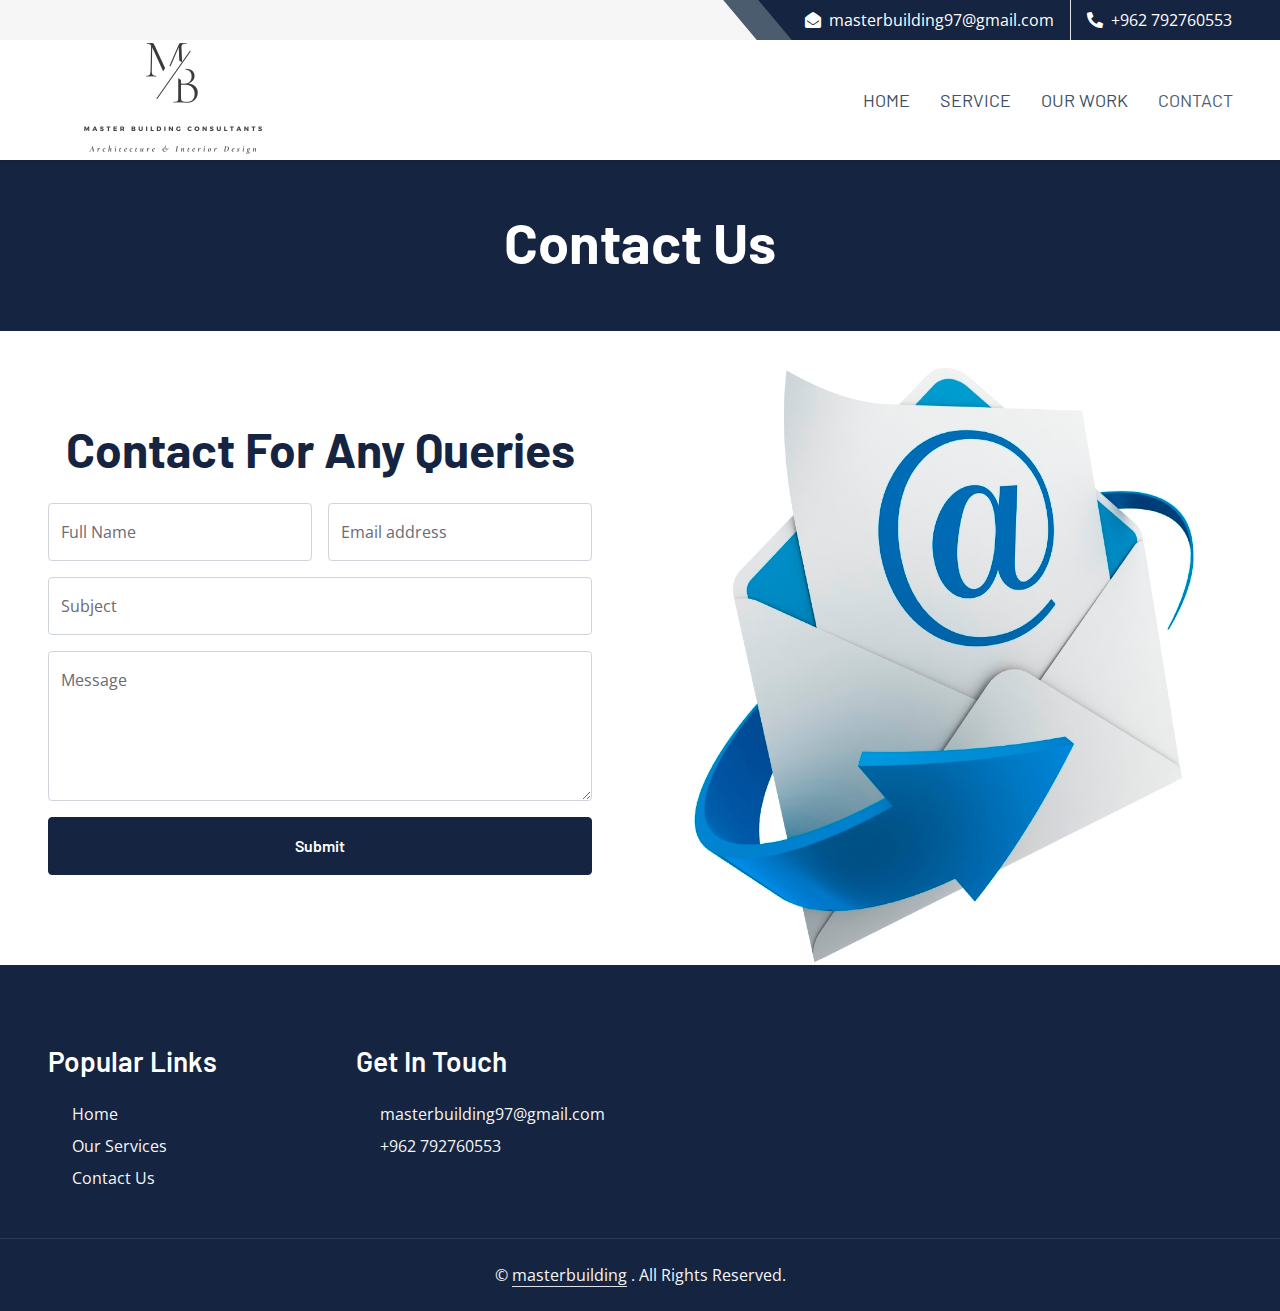
<file: contact.html>
<!DOCTYPE html>
<html lang="en">

<head>
    <meta charset="utf-8">
    <title>Master Building</title>
    <meta content="width=device-width, initial-scale=1.0" name="viewport">
    <meta content="Free HTML Templates" name="keywords">
    <meta content="Free HTML Templates" name="description">

    <!-- Favicon -->
    <link href="img/icon.png" rel="icon">

    <!-- Google Web Fonts -->
    <link rel="preconnect" href="https://fonts.googleapis.com">
    <link rel="preconnect" href="https://fonts.gstatic.com" crossorigin>
    <link href="https://fonts.googleapis.com/css2?family=Barlow:wght@500;600;700&family=Open+Sans:wght@400;600&display=swap" rel="stylesheet"> 

    <!-- Icon Font Stylesheet -->
    <link href="https://cdnjs.cloudflare.com/ajax/libs/font-awesome/5.10.0/css/all.min.css" rel="stylesheet">
    <link href="https://cdn.jsdelivr.net/npm/bootstrap-icons@1.4.1/font/bootstrap-icons.css" rel="stylesheet">

    <!-- Libraries Stylesheet -->
    <link href="lib/owlcarousel/assets/owl.carousel.min.css" rel="stylesheet">

    <!-- Customized Bootstrap Stylesheet -->
    <link href="css/bootstrap.min.css" rel="stylesheet">

    <!-- Template Stylesheet -->
    <link href="css/style.css" rel="stylesheet">
</head>

<div>
    <!-- Topbar Start -->
    <div class="container-fluid bg-secondary ps-5 pe-0 d-none d-lg-block">
        <div class="row gx-0">
            <div class="col-md-6 text-center text-lg-start mb-2 mb-lg-0">
           
            </div>
            <div class="col-md-6 text-center text-lg-end">
                <div class="position-relative d-inline-flex align-items-center bg-dark text-white top-shape px-5">
                    <div class="me-3 pe-3 border-end py-2">
                        <p class="m-0"><i class="fa fa-envelope-open me-2"></i>masterbuilding97@gmail.com</p>
                    </div>
                    <div class="py-2">
                        <p class="m-0"><i class="fa fa-phone-alt me-2"></i>+962 792760553</p>
                    </div>
                </div>
            </div>
        </div>
    </div>
    <!-- Topbar End -->


    <!-- Navbar Start -->
    <nav class="navbar navbar-expand-lg bg-white navbar-light shadow-sm px-5 py-3 py-lg-0">
        <a href="index.html" class="navbar-brand p-0">
            <img class="w-50" src="img/Logo.png" alt="Image">
        </a>
        <button class="navbar-toggler" type="button" data-bs-toggle="collapse" data-bs-target="#navbarCollapse">
            <span class="navbar-toggler-icon"></span>
        </button>
        <div class="collapse navbar-collapse" id="navbarCollapse">
            <div class="navbar-nav ms-auto py-0 me-n3">
                <a href="index.html" class="nav-item nav-link ">Home</a>
             <!--   <a href="about.html" class="nav-item nav-link">About</a> -->
                <a href="service.html" class="nav-item nav-link">Service</a>
                <div class="nav-item dropdown">
                    <div class="dropdown-menu m-0">
                        <a href="blog.html" class="dropdown-item">Blog Grid</a>
                        <a href="detail.html" class="dropdown-item">Blog Detail</a>
                        <a href="feature.html" class="dropdown-item">Features</a>
                        <a href="quote.html" class="dropdown-item">Quote Form</a>
                        <a href="team.html" class="dropdown-item">The Team</a>
                        <a href="testimonial.html" class="dropdown-item">Testimonial</a>
                    </div>
                </div>
                <a href="OurWork.html"class="nav-item nav-link">Our Work</a>

                <a href="contact.html" class="nav-item nav-link active">Contact</a>
            </div>
        </div>
    </nav>
    <!-- Navbar End -->


    <!-- Page Header Start -->
    <div class="container-fluid bg-dark p-5">
        <div class="row">
            <div class="col-12 text-center">
                <h1 class="display-4 text-white">Contact Us</h1>
             
            </div>
        </div>
    </div>
    <!-- Page Header End -->


    <!-- Contact Start -->
    
    <div class="container-fluid bg-white px-0 text-center">
        <div class="row g-0">
            <div class="col-lg-6 py-6 px-5 ">
                <h1 class="display-5 mb-4 " >Contact For Any Queries</h1>
                <form action="https://formspree.io/f/xqkvogjw" method="POST">
                    <div class="row g-3">
                        <div class="col-6">
                            <div class="form-floating">
                                <input type="text" class="form-control" id="form-floating-1" name="full_name" placeholder="John Doe" required>
                                <label for="form-floating-1">Full Name</label>
                            </div>
                        </div>
                        <div class="col-6">
                            <div class="form-floating">
                                <input type="email" class="form-control" id="form-floating-2" name="email" placeholder="name@example.com" required pattern="[a-zA-Z0-9._%+-]+@[a-zA-Z0-9.-]+\.[a-zA-Z]{2,}">
                                <label for="form-floating-2">Email address</label>
                            </div>
                        </div>
                        <div class="col-12">
                            <div class="form-floating">
                                <input type="text" class="form-control" id="form-floating-3" name="subject" placeholder="Subject" required>
                                <label for="form-floating-3">Subject</label>
                            </div>
                        </div>
                        <div class="col-12">
                            <div class="form-floating">
                                <textarea class="form-control" placeholder="Message" id="form-floating-4" name="message" style="height: 150px" required></textarea>
                                <label for="form-floating-4">Message</label>
                            </div>
                        </div>
                        <div class="col-12">
                            <button class="btn btn-dark w-100 py-3" type="submit">Submit</button>
                        </div>
                    </div>
                </form>
                
                
            </div>
            <div class="col-lg-6" style="min-height: 400px;">
                <div class="position-relative h-100">
                    
                     
                    <img class="position-relative w-100 h-100" src="img/soon.jpg" alt="soon"></img>
              
                    </div>
            </div>
        </div>
    </div>
    <!-- Contact End -->


   <!-- Footer Start -->
   <div class="container-fluid bg-dark text-secondary p-3">
      
   </div>
   <div class="container-fluid bg-dark text-secondary p-5">
       <div class="row g-5">
        
           <div class="col-lg-3 col-md-6">
               <h3 class="text-white mb-4">Popular Links</h3>
               <div class="d-flex flex-column justify-content-start">
                   <a class="text-secondary mb-2" href="#"><i class="bi bi-arrow-right text-dark me-2"></i>Home</a>
                <!--   <a class="text-secondary mb-2" href="about.html"><i class="bi bi-arrow-right text-dark me-2"></i>About Us</a> -->
                   <a class="text-secondary mb-2" href="service.html"><i class="bi bi-arrow-right text-dark me-2"></i>Our Services</a>
                   <a class="text-secondary" href="contact.html"><i class="bi bi-arrow-right text-dark me-2"></i>Contact Us</a>
               </div>
           </div>
           <div class="col-lg-3 col-md-6">
               <h3 class="text-white mb-4">Get In Touch</h3>
            <!--   <p class="mb-2"><i class="bi bi-geo-alt text-dark me-2"></i>123 Street, New York, USA</p>-->
               <p class="mb-2"><i class="bi bi-envelope-open text-dark me-2"></i>masterbuilding97@gmail.com</p>
               <p class="mb-0"><i class="bi bi-telephone text-dark me-2"></i>+962 792760553</p>
           </div>
   <!--     <div class="col-lg-3 col-md-6">
               <h3 class="text-white mb-4">Follow Us</h3>
               <div class="d-flex">
                   <a class="btn btn-lg btn-dark btn-lg-square rounded-circle me-2" href="#"><i class="fab fa-twitter fw-normal"></i></a>
                   <a class="btn btn-lg btn-dark btn-lg-square rounded-circle me-2" href="#"><i class="fab fa-facebook-f fw-normal"></i></a>
                   <a class="btn btn-lg btn-dark btn-lg-square rounded-circle me-2" href="#"><i class="fab fa-linkedin-in fw-normal"></i></a>
                   <a class="btn btn-lg btn-dark btn-lg-square rounded-circle" href="#"><i class="fab fa-instagram fw-normal"></i></a>
               </div>
           </div>-->
       </div>
   </div>
   <div class="container-fluid bg-dark text-secondary text-center border-top py-4 px-5" style="border-color: rgba(256, 256, 256, .1) !important;">
       <p class="m-0">&copy; <a class="text-secondary border-bottom" href="#">masterbuilding</a> . All Rights Reserved. </p>
   </div>
   <!-- Footer End -->


    <!-- Back to Top -->
    <a href="#" class="btn btn-lg btn-dark btn-lg-square rounded-circle back-to-top"><i class="bi bi-arrow-up"></i></a>


    <!-- JavaScript Libraries -->
    <script src="https://code.jquery.com/jquery-3.4.1.min.js"></script>
    <script src="https://cdn.jsdelivr.net/npm/bootstrap@5.0.0/dist/js/bootstrap.bundle.min.js"></script>
    <script src="lib/easing/easing.min.js"></script>
    <script src="lib/waypoints/waypoints.min.js"></script>
    <script src="lib/owlcarousel/owl.carousel.min.js"></script>

    <!-- Template Javascript -->
    <script src="js/main.js"></script>
</body>

</html>
</file>
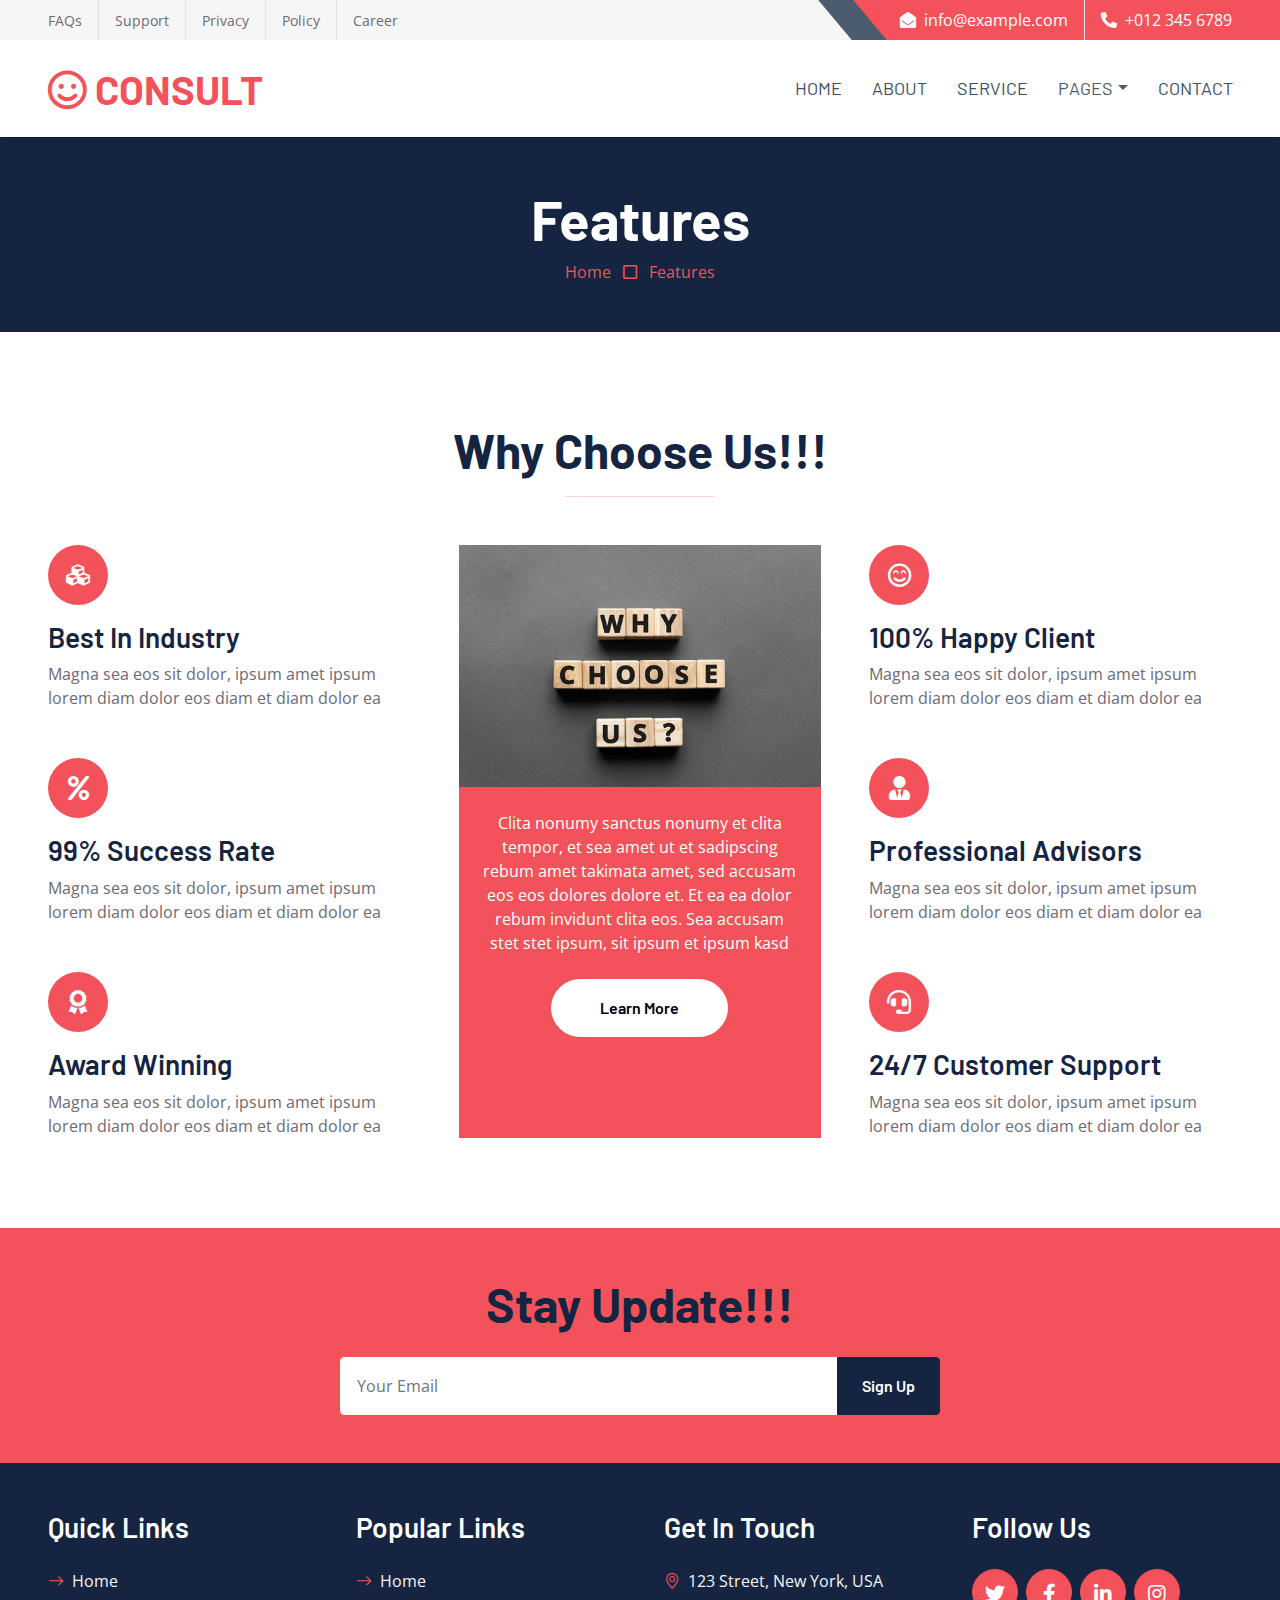
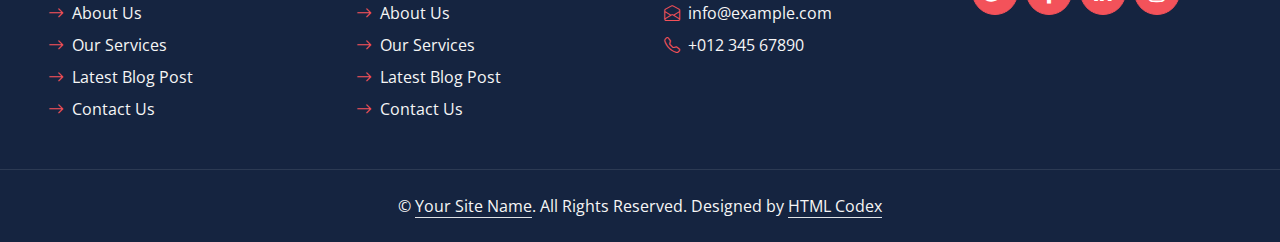
<file: feature.html>
<!DOCTYPE html>
<html lang="en">

<head>
    <meta charset="utf-8">
    <title>CONSULT - Consultancy Website Template</title>
    <meta content="width=device-width, initial-scale=1.0" name="viewport">
    <meta content="Free HTML Templates" name="keywords">
    <meta content="Free HTML Templates" name="description">

    <!-- Favicon -->
    <link href="img/favicon.ico" rel="icon">

    <!-- Google Web Fonts -->
    <link rel="preconnect" href="https://fonts.googleapis.com">
    <link rel="preconnect" href="https://fonts.gstatic.com" crossorigin>
    <link href="https://fonts.googleapis.com/css2?family=Barlow:wght@500;600;700&family=Open+Sans:wght@400;600&display=swap" rel="stylesheet"> 

    <!-- Icon Font Stylesheet -->
    <link href="https://cdnjs.cloudflare.com/ajax/libs/font-awesome/5.10.0/css/all.min.css" rel="stylesheet">
    <link href="https://cdn.jsdelivr.net/npm/bootstrap-icons@1.4.1/font/bootstrap-icons.css" rel="stylesheet">

    <!-- Libraries Stylesheet -->
    <link href="lib/owlcarousel/assets/owl.carousel.min.css" rel="stylesheet">

    <!-- Customized Bootstrap Stylesheet -->
    <link href="css/bootstrap.min.css" rel="stylesheet">

    <!-- Template Stylesheet -->
    <link href="css/style.css" rel="stylesheet">
</head>

<div>
    <!-- Topbar Start -->
    <div class="container-fluid bg-secondary ps-5 pe-0 d-none d-lg-block">
        <div class="row gx-0">
            <div class="col-md-6 text-center text-lg-start mb-2 mb-lg-0">
                <div class="d-inline-flex align-items-center">
                    <a class="text-body py-2 pe-3 border-end" href=""><small>FAQs</small></a>
                    <a class="text-body py-2 px-3 border-end" href=""><small>Support</small></a>
                    <a class="text-body py-2 px-3 border-end" href=""><small>Privacy</small></a>
                    <a class="text-body py-2 px-3 border-end" href=""><small>Policy</small></a>
                    <a class="text-body py-2 ps-3" href=""><small>Career</small></a>
                </div>
            </div>
            <div class="col-md-6 text-center text-lg-end">
                <div class="position-relative d-inline-flex align-items-center bg-primary text-white top-shape px-5">
                    <div class="me-3 pe-3 border-end py-2">
                        <p class="m-0"><i class="fa fa-envelope-open me-2"></i>info@example.com</p>
                    </div>
                    <div class="py-2">
                        <p class="m-0"><i class="fa fa-phone-alt me-2"></i>+012 345 6789</p>
                    </div>
                </div>
            </div>
        </div>
    </div>
    <!-- Topbar End -->


    <!-- Navbar Start -->
    <nav class="navbar navbar-expand-lg bg-white navbar-light shadow-sm px-5 py-3 py-lg-0">
        <a href="index.html" class="navbar-brand p-0">
            <h1 class="m-0 text-uppercase text-primary"><i class="far fa-smile text-primary me-2"></i>consult</h1>
        </a>
        <button class="navbar-toggler" type="button" data-bs-toggle="collapse" data-bs-target="#navbarCollapse">
            <span class="navbar-toggler-icon"></span>
        </button>
        <div class="collapse navbar-collapse" id="navbarCollapse">
            <div class="navbar-nav ms-auto py-0 me-n3">
                <a href="index.html" class="nav-item nav-link">Home</a>
                <a href="about.html" class="nav-item nav-link">About</a>
                <a href="service.html" class="nav-item nav-link">Service</a>
                <div class="nav-item dropdown">
                    <a href="#" class="nav-link dropdown-toggle active" data-bs-toggle="dropdown">Pages</a>
                    <div class="dropdown-menu m-0">
                        <a href="blog.html" class="dropdown-item">Blog Grid</a>
                        <a href="detail.html" class="dropdown-item">Blog Detail</a>
                        <a href="feature.html" class="dropdown-item active">Features</a>
                        <a href="quote.html" class="dropdown-item">Quote Form</a>
                        <a href="team.html" class="dropdown-item">The Team</a>
                        <a href="testimonial.html" class="dropdown-item">Testimonial</a>
                    </div>
                </div>
                <a href="contact.html" class="nav-item nav-link">Contact</a>
            </div>
        </div>
    </nav>
    <!-- Navbar End -->


    <!-- Page Header Start -->
    <div class="container-fluid bg-dark p-5">
        <div class="row">
            <div class="col-12 text-center">
                <h1 class="display-4 text-white">Features</h1>
                <a href="">Home</a>
                <i class="far fa-square text-primary px-2"></i>
                <a href="">Features</a>
            </div>
        </div>
    </div>
    <!-- Page Header End -->


    <!-- Features Start -->
    <div class="container-fluid py-6 px-5">
        <div class="text-center mx-auto mb-5" style="max-width: 600px;">
            <h1 class="display-5 mb-0">Why Choose Us!!!</h1>
            <hr class="w-25 mx-auto bg-primary">
        </div>
        <div class="row g-5">
            <div class="col-lg-4">
                <div class="row g-5">
                    <div class="col-12">
                        <div class="bg-primary rounded-circle d-flex align-items-center justify-content-center mb-3" style="width: 60px; height: 60px;">
                            <i class="fa fa-cubes fs-4 text-white"></i>
                        </div>
                        <h3>Best In Industry</h3>
                        <p class="mb-0">Magna sea eos sit dolor, ipsum amet ipsum lorem diam dolor eos diam et diam dolor ea</p>
                    </div>
                    <div class="col-12">
                        <div class="bg-primary rounded-circle d-flex align-items-center justify-content-center mb-3" style="width: 60px; height: 60px;">
                            <i class="fa fa-percent fs-4 text-white"></i>
                        </div>
                        <h3>99% Success Rate</h3>
                        <p class="mb-0">Magna sea eos sit dolor, ipsum amet ipsum lorem diam dolor eos diam et diam dolor ea</p>
                    </div>
                    <div class="col-12">
                        <div class="bg-primary rounded-circle d-flex align-items-center justify-content-center mb-3" style="width: 60px; height: 60px;">
                            <i class="fa fa-award fs-4 text-white"></i>
                        </div>
                        <h3>Award Winning</h3>
                        <p class="mb-0">Magna sea eos sit dolor, ipsum amet ipsum lorem diam dolor eos diam et diam dolor ea</p>
                    </div>
                </div>
            </div>
            <div class="col-lg-4">
                <div class="d-block bg-primary h-100 text-center">
                    <img class="img-fluid" src="img/feature.jpg" alt="">
                    <div class="p-4">
                        <p class="text-white mb-4">Clita nonumy sanctus nonumy et clita tempor, et sea amet ut et sadipscing rebum amet takimata amet, sed accusam eos eos dolores dolore et. Et ea ea dolor rebum invidunt clita eos. Sea accusam stet stet ipsum, sit ipsum et ipsum kasd</p>
                        <a href="" class="btn btn-light py-md-3 px-md-5 rounded-pill mb-2">Learn More</a>
                    </div>
                </div>
            </div>
            <div class="col-lg-4">
                <div class="row g-5">
                    <div class="col-12">
                        <div class="bg-primary rounded-circle d-flex align-items-center justify-content-center mb-3" style="width: 60px; height: 60px;">
                            <i class="far fa-smile-beam fs-4 text-white"></i>
                        </div>
                        <h3>100% Happy Client</h3>
                        <p class="mb-0">Magna sea eos sit dolor, ipsum amet ipsum lorem diam dolor eos diam et diam dolor ea</p>
                    </div>
                    <div class="col-12">
                        <div class="bg-primary rounded-circle d-flex align-items-center justify-content-center mb-3" style="width: 60px; height: 60px;">
                            <i class="fa fa-user-tie fs-4 text-white"></i>
                        </div>
                        <h3>Professional Advisors</h3>
                        <p class="mb-0">Magna sea eos sit dolor, ipsum amet ipsum lorem diam dolor eos diam et diam dolor ea</p>
                    </div>
                    <div class="col-12">
                        <div class="bg-primary rounded-circle d-flex align-items-center justify-content-center mb-3" style="width: 60px; height: 60px;">
                            <i class="fa fa-headset fs-4 text-white"></i>
                        </div>
                        <h3>24/7 Customer Support</h3>
                        <p class="mb-0">Magna sea eos sit dolor, ipsum amet ipsum lorem diam dolor eos diam et diam dolor ea</p>
                    </div>
                </div>
            </div>
        </div>
    </div>
    <!-- Features Start -->
    

    <!-- Footer Start -->
    <div class="container-fluid bg-primary text-secondary p-5">
        <div class="row g-5">
            <div class="col-12 text-center">
                <h1 class="display-5 mb-4">Stay Update!!!</h1>
                <form class="mx-auto" style="max-width: 600px;">
                    <div class="input-group">
                        <input type="text" class="form-control border-white p-3" placeholder="Your Email">
                        <button class="btn btn-dark px-4">Sign Up</button>
                    </div>
                </form>
            </div>
        </div>
    </div>
    <div class="container-fluid bg-dark text-secondary p-5">
        <div class="row g-5">
            <div class="col-lg-3 col-md-6">
                <h3 class="text-white mb-4">Quick Links</h3>
                <div class="d-flex flex-column justify-content-start">
                    <a class="text-secondary mb-2" href="#"><i class="bi bi-arrow-right text-primary me-2"></i>Home</a>
                    <a class="text-secondary mb-2" href="#"><i class="bi bi-arrow-right text-primary me-2"></i>About Us</a>
                    <a class="text-secondary mb-2" href="#"><i class="bi bi-arrow-right text-primary me-2"></i>Our Services</a>
                    <a class="text-secondary mb-2" href="#"><i class="bi bi-arrow-right text-primary me-2"></i>Latest Blog Post</a>
                    <a class="text-secondary" href="#"><i class="bi bi-arrow-right text-primary me-2"></i>Contact Us</a>
                </div>
            </div>
            <div class="col-lg-3 col-md-6">
                <h3 class="text-white mb-4">Popular Links</h3>
                <div class="d-flex flex-column justify-content-start">
                    <a class="text-secondary mb-2" href="#"><i class="bi bi-arrow-right text-primary me-2"></i>Home</a>
                    <a class="text-secondary mb-2" href="#"><i class="bi bi-arrow-right text-primary me-2"></i>About Us</a>
                    <a class="text-secondary mb-2" href="#"><i class="bi bi-arrow-right text-primary me-2"></i>Our Services</a>
                    <a class="text-secondary mb-2" href="#"><i class="bi bi-arrow-right text-primary me-2"></i>Latest Blog Post</a>
                    <a class="text-secondary" href="#"><i class="bi bi-arrow-right text-primary me-2"></i>Contact Us</a>
                </div>
            </div>
            <div class="col-lg-3 col-md-6">
                <h3 class="text-white mb-4">Get In Touch</h3>
                <p class="mb-2"><i class="bi bi-geo-alt text-primary me-2"></i>123 Street, New York, USA</p>
                <p class="mb-2"><i class="bi bi-envelope-open text-primary me-2"></i>info@example.com</p>
                <p class="mb-0"><i class="bi bi-telephone text-primary me-2"></i>+012 345 67890</p>
            </div>
            <div class="col-lg-3 col-md-6">
                <h3 class="text-white mb-4">Follow Us</h3>
                <div class="d-flex">
                    <a class="btn btn-lg btn-primary btn-lg-square rounded-circle me-2" href="#"><i class="fab fa-twitter fw-normal"></i></a>
                    <a class="btn btn-lg btn-primary btn-lg-square rounded-circle me-2" href="#"><i class="fab fa-facebook-f fw-normal"></i></a>
                    <a class="btn btn-lg btn-primary btn-lg-square rounded-circle me-2" href="#"><i class="fab fa-linkedin-in fw-normal"></i></a>
                    <a class="btn btn-lg btn-primary btn-lg-square rounded-circle" href="#"><i class="fab fa-instagram fw-normal"></i></a>
                </div>
            </div>
        </div>
    </div>
    <div class="container-fluid bg-dark text-secondary text-center border-top py-4 px-5" style="border-color: rgba(256, 256, 256, .1) !important;">
        <p class="m-0">&copy; <a class="text-secondary border-bottom" href="#">Your Site Name</a>. All Rights Reserved. Designed by <a class="text-secondary border-bottom" href="https://htmlcodex.com">HTML Codex</a></p>
    </div>
    <!-- Footer End -->


    <!-- Back to Top -->
    <a href="#" class="btn btn-lg btn-primary btn-lg-square rounded-circle back-to-top"><i class="bi bi-arrow-up"></i></a>


    <!-- JavaScript Libraries -->
    <script src="https://code.jquery.com/jquery-3.4.1.min.js"></script>
    <script src="https://cdn.jsdelivr.net/npm/bootstrap@5.0.0/dist/js/bootstrap.bundle.min.js"></script>
    <script src="lib/easing/easing.min.js"></script>
    <script src="lib/waypoints/waypoints.min.js"></script>
    <script src="lib/owlcarousel/owl.carousel.min.js"></script>

    <!-- Template Javascript -->
    <script src="js/main.js"></script>
</body>

</html>
</file>
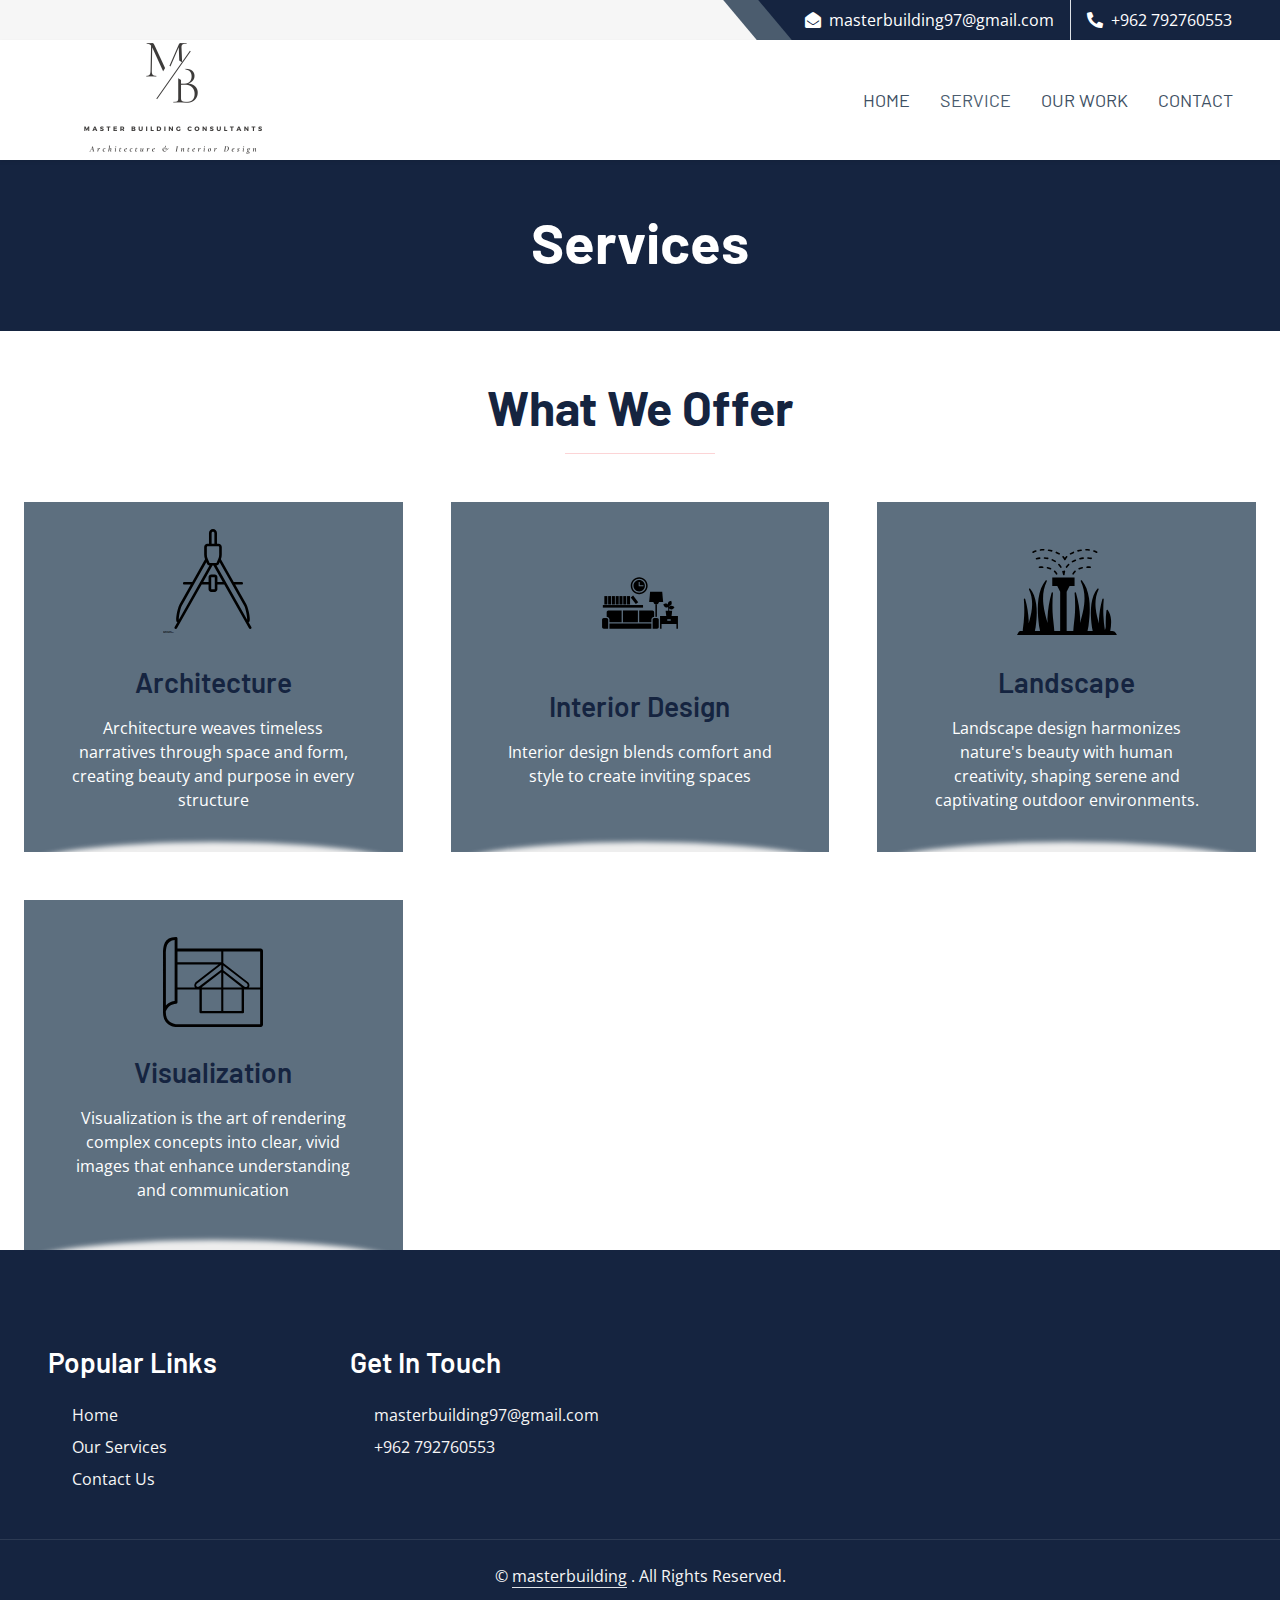
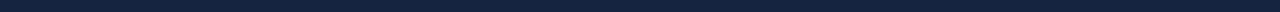
<file: service.html>
<!DOCTYPE html>
<html lang="en">

<head>
    <meta charset="utf-8">
    <title>Master Building</title>
    <meta content="width=device-width, initial-scale=1.0" name="viewport">
    <meta content="Free HTML Templates" name="keywords">
    <meta content="Free HTML Templates" name="description">

    <!-- Favicon -->
    <link href="img/icon.png" rel="icon">

    <!-- Google Web Fonts -->
    <link rel="preconnect" href="https://fonts.googleapis.com">
    <link rel="preconnect" href="https://fonts.gstatic.com" crossorigin>
    <link href="https://fonts.googleapis.com/css2?family=Barlow:wght@500;600;700&family=Open+Sans:wght@400;600&display=swap" rel="stylesheet"> 

    <!-- Icon Font Stylesheet -->
    <link href="https://cdnjs.cloudflare.com/ajax/libs/font-awesome/5.10.0/css/all.min.css" rel="stylesheet">
    <link href="https://cdn.jsdelivr.net/npm/bootstrap-icons@1.4.1/font/bootstrap-icons.css" rel="stylesheet">

    <!-- Libraries Stylesheet -->
    <link href="lib/owlcarousel/assets/owl.carousel.min.css" rel="stylesheet">

    <!-- Customized Bootstrap Stylesheet -->
    <link href="css/bootstrap.min.css" rel="stylesheet">

    <!-- Template Stylesheet -->
    <link href="css/style.css" rel="stylesheet">
</head>

<div>
    <!-- Topbar Start -->
     <!-- Topbar Start -->
     <div class="container-fluid bg-secondary ps-5 pe-0 d-none d-lg-block">
        <div class="row gx-0">
            <div class="col-md-6 text-center text-lg-start mb-2 mb-lg-0">
           
            </div>
            <div class="col-md-6 text-center text-lg-end">
                <div class="position-relative d-inline-flex align-items-center bg-dark  text-white top-shape px-5">
                    <div class="me-3 pe-3 border-end py-2">
                        <p class="m-0"><i class="fa fa-envelope-open me-2"></i>masterbuilding97@gmail.com</p>
                    </div>
                    <div class="py-2">
                        <p class="m-0"><i class="fa fa-phone-alt me-2"></i>+962 792760553</p>
                    </div>
                </div>
            </div>
        </div>
    </div>
    <!-- Topbar End -->


    <!-- Navbar Start -->
    <nav class="navbar navbar-expand-lg bg-white navbar-light shadow-sm px-5 py-3 py-lg-0">
        <a href="index.html" class="navbar-brand p-0">
            <img class="w-50" src="img/Logo.png" alt="Image">
        </a>
        <button class="navbar-toggler" type="button" data-bs-toggle="collapse" data-bs-target="#navbarCollapse">
            <span class="navbar-toggler-icon"></span>
        </button>
        <div class="collapse navbar-collapse" id="navbarCollapse">
            <div class="navbar-nav ms-auto py-0 me-n3">
                <a href="index.html" class="nav-item nav-link ">Home</a>
             <!--   <a href="about.html" class="nav-item nav-link">About</a> -->
                <a href="service.html" class="nav-item nav-link active">Service</a>
                <div class="nav-item dropdown">
                    <div class="dropdown-menu m-0">
                        <a href="blog.html" class="dropdown-item">Blog Grid</a>
                        <a href="detail.html" class="dropdown-item">Blog Detail</a>
                        <a href="feature.html" class="dropdown-item">Features</a>
                        <a href="quote.html" class="dropdown-item">Quote Form</a>
                        <a href="team.html" class="dropdown-item">The Team</a>
                        <a href="testimonial.html" class="dropdown-item">Testimonial</a>
                    </div>
                </div>
                <a href="OurWork.html"class="nav-item nav-link">Our Work</a>

                <a href="contact.html" class="nav-item nav-link">Contact</a>
            </div>
        </div>
    </nav>
    <!-- Navbar End -->


    <!-- Page Header Start -->
    <div class="container-fluid bg-dark p-5">
        <div class="row">
            <div class="col-12 text-center">
                <h1 class="display-4 text-white">Services</h1>
               
            </div>
        </div>
    </div>
    <!-- Page Header End -->
    

   <!-- Services Start -->
   <div class="container-fluid pt-5 px-4">
    <div class="text-center mx-auto mb-5" style="max-width: 600px;">
        <h1 class="display-5 mb-0">What We Offer</h1>
        <hr class="w-25 mx-auto bg-primary">
    </div>
    <div class="row g-5">
        <div class="col-lg-4 col-md-4">
            
            <div class="service-item colorr text-center px-5">
                
                <div class="d-flex align-items-center justify-content-center  text-white rounded-circle mx-auto mb-4" style="width: 100px; height: 100px;">
                    <img src="img/arc.svg" alt=""></img>
                </div>
                <h3 class="mb-3">Architecture</h3>
                <p class="mb-0">Architecture weaves timeless narratives through space and form, creating beauty and purpose in every structure</p>
            </div>
        </div>
        <div class="col-lg-4 col-md-4">
            <div class="service-item colorr text-center px-5">
                <div class="d-flex align-items-center justify-content-center  text-white rounded-circle mx-auto mb-4" style="width: 100px; height: 100px;">
                    <img src="img/int.svg" alt=""></img>
                </div>
                <h3 class="mb-3">Interior Design</h3>
                <p class="mb-0">Interior design blends comfort and style to create inviting spaces</p>
            </div>
        </div>
        <div class="col-lg-4 col-md-4">
            <div class="service-item colorr text-center px-5">
                <div class="d-flex align-items-center justify-content-center  text-white rounded-circle mx-auto mb-4" style="width: 100px; height: 100px;">
                    <img src="img/land.svg" alt=""></img>
                </div>
                <h3 class="mb-3">Landscape</h3>
                <p class="mb-0">Landscape design harmonizes nature's beauty with human creativity, shaping serene and captivating outdoor environments.</p>
            </div>
        </div>
        <div class="col-lg-4 col-md-4">
            <div class="service-item colorr text-center px-5">
                <div class="d-flex align-items-center justify-content-center  text-white rounded-circle mx-auto mb-4" style="width: 100px; height: 100px;">
                    <img src="img/ext.svg" alt=""></img>
                </div>
                <h3 class="mb-3">Visualization</h3>
                <p class="mb-3 ">Visualization is the art of rendering complex concepts into clear, vivid images that enhance understanding and communication</p>
            </div>
        </div>
      
      
    </div>
</div>
<!-- Services End -->



    

    <!-- Footer Start -->
    <div class="container-fluid bg-dark text-secondary p-4">
    
    </div>
    <div class="container-fluid bg-dark text-secondary p-5">
        <div class="row g-6">
         
            <div class="col-lg-3 col-md-6">
                <h3 class="text-white mb-4">Popular Links</h3>
                <div class="d-flex flex-column justify-content-start">
                    <a class="text-secondary mb-2" href="#"><i class="bi bi-arrow-right text-dark me-2"></i>Home</a>
                <!--    <a class="text-secondary mb-2" href="about.html"><i class="bi bi-arrow-right text-dark me-2"></i>About Us</a> -->
                    <a class="text-secondary mb-2" href="service.html"><i class="bi bi-arrow-right text-dark me-2"></i>Our Services</a>
                    <a class="text-secondary" href="contact.html"><i class="bi bi-arrow-right text-dark me-2"></i>Contact Us</a>
                </div>
            </div>
            <div class="col-lg-3 col-md-6">
                <h3 class="text-white mb-4">Get In Touch</h3>
             <!--   <p class="mb-2"><i class="bi bi-geo-alt text-dark me-2"></i>123 Street, New York, USA</p>-->
                <p class="mb-2"><i class="bi bi-envelope-open text-dark me-2"></i>masterbuilding97@gmail.com</p>
                <p class="mb-0"><i class="bi bi-telephone text-dark me-2"></i>+962 792760553</p>
            </div>
    <!--     <div class="col-lg-3 col-md-6">
                <h3 class="text-white mb-4">Follow Us</h3>
                <div class="d-flex">
                    <a class="btn btn-lg btn-dark btn-lg-square rounded-circle me-2" href="#"><i class="fab fa-twitter fw-normal"></i></a>
                    <a class="btn btn-lg btn-dark btn-lg-square rounded-circle me-2" href="#"><i class="fab fa-facebook-f fw-normal"></i></a>
                    <a class="btn btn-lg btn-dark btn-lg-square rounded-circle me-2" href="#"><i class="fab fa-linkedin-in fw-normal"></i></a>
                    <a class="btn btn-lg btn-dark btn-lg-square rounded-circle" href="#"><i class="fab fa-instagram fw-normal"></i></a>
                </div>
            </div>-->
        </div>
    </div>
    <div class="container-fluid bg-dark text-secondary text-center border-top py-4 px-5" style="border-color: rgba(256, 256, 256, .1) !important;">
        <p class="m-0">&copy; <a class="text-secondary border-bottom" href="#">masterbuilding</a> . All Rights Reserved. </p>
    </div>
    <!-- Footer End -->

    <!-- Back to Top -->
    <a href="#" class="btn btn-lg btn-dark btn-lg-square rounded-circle back-to-top"><i class="bi bi-arrow-up"></i></a>


    <!-- JavaScript Libraries -->
    <script src="https://code.jquery.com/jquery-3.4.1.min.js"></script>
    <script src="https://cdn.jsdelivr.net/npm/bootstrap@5.0.0/dist/js/bootstrap.bundle.min.js"></script>
    <script src="lib/easing/easing.min.js"></script>
    <script src="lib/waypoints/waypoints.min.js"></script>
    <script src="lib/owlcarousel/owl.carousel.min.js"></script>

    <!-- Template Javascript -->
    <script src="js/main.js"></script>
</body>

</html>
</file>
<file: css/style.css>
/********** Template CSS **********/
:root {
    --primary: #4b5c6e;
    --secondary: #F6F6F6;
    --light: #FFFFFF;
    --dark: #3e5063; 
}
.colorrrx{
    color:#0000;
    }
.colorr{
    background-color:#5d6f7f ;
}
.colorrr{
   color:#5d6f7f ;
}
h1,
h2,
.font-weight-bold {
    font-weight: 700 !important;
}

h3,
h4,
.font-weight-semi-bold {
    font-weight: 600 !important;
}

h5,
h6,
.font-weight-medium {
    font-weight: 500 !important;
}

.pt-6 {
    padding-top: 90px;
}

.pb-6 {
    padding-bottom: 90px;
}

.py-6 {
    padding-top: 90px;
    padding-bottom: 90px;
}

.btn {
    font-family: 'Barlow', sans-serif;
    font-weight: 600;
    transition: .5s;
}

.btn-primary {
    color: #FFFFFF;
}

.btn-square {
    width: 36px;
    height: 36px;
}

.btn-sm-square {
    width: 28px;
    height: 28px;
}

.btn-lg-square {
    width: 46px;
    height: 46px;
}

.btn-square,
.btn-sm-square,
.btn-lg-square {
    padding-left: 0;
    padding-right: 0;
    text-align: center;
}

.back-to-top {
    position: fixed;
    display: none;
    right: 45px;
    bottom: 45px;
    z-index: 99;
}

.top-shape::before {
    position: absolute;
    content: "";
    width: 35px;
    height: 100%;
    top: 0;
    left: -17px;
    background: var(--primary);
    transform: skew(40deg);
}

.navbar-light .navbar-nav .nav-link {
    font-family: 'Barlow', sans-serif;
    padding: 35px 15px;
    font-size: 18px;
    text-transform: uppercase;
    color: var(--dark);
    outline: none;
    transition: .5s;
}

.sticky-top.navbar-light .navbar-nav .nav-link {
    padding: 20px 15px;
}

.navbar-light .navbar-nav .nav-link:hover,
.navbar-light .navbar-nav .nav-link.active {
    color: var(--primary);
}

@media (max-width: 991.98px) {
    .navbar-light .navbar-nav .nav-link  {
        padding: 10px 0;
    }
}

.carousel-caption {
    top: 0;
    left: 0;
    right: 0;
    bottom: 0;
    background: rgba(21, 36, 64, .7);
    z-index: 1;
}

@media (max-width: 576px) {
    .carousel-caption h5 {
        font-size: 14px;
        font-weight: 500 !important;
    }

    .carousel-caption h1 {
        font-size: 30px;
        font-weight: 600 !important;
    }
}

.carousel-control-prev,
.carousel-control-next {
    width: 10%;
}

.carousel-control-prev-icon,
.carousel-control-next-icon {
    width: 3rem;
    height: 3rem;
}

.service-item {
    position: relative;
    overflow: hidden;
    height: 350px;
    display: flex;
    flex-direction: column;
    align-items: center;
    color:#FFFFFF;
    justify-content: center;
    transition: .3s;
}

.service-item::after {
    position: absolute;
    content: "";
    width: 100%;
    height: 50px;
    bottom: -50px;
    left: 0;
    background: var(--light);
    border-radius: 100% 100% 0 0;
    box-shadow: 0px -10px 5px #EEEEEE;
    transition: .5s;
}

.service-item:hover::after {
    bottom: -25px;
}

.service-item p {
    transition: .3s;
}

.service-item:hover p {
    margin-bottom: 25px !important;
}

.team-item img {
    transform: scale(1.15);
    margin-left: -30px;
    transition: .5s;
}

.team-item:hover img {
    margin-left: 0;
}

.team-item .team-text {
    left: -100%;
    transition: .5s;
}

.team-item .team-text::after {
    position: absolute;
    content: "";
    width: 0;
    height: 0;
    top: 50%;
    right: -60px;
    margin-top: -30px;
    border: 30px solid;
    border-color: transparent transparent transparent var(--primary);
}

.team-item:hover .team-text {
    left: 0;
}

.testimonial-carousel .owl-nav {
    margin-top: 30px;
    display: flex;
    justify-content: start;
}

.testimonial-carousel .owl-nav .owl-prev,
.testimonial-carousel .owl-nav .owl-next{
    position: relative;
    margin: 0 5px;
    width: 45px;
    height: 45px;
    display: flex;
    align-items: center;
    justify-content: center;
    color: #FFFFFF;
    background: var(--primary);
    font-size: 22px;
    border-radius: 45px;
    transition: .5s;
}

.testimonial-carousel .owl-nav .owl-prev:hover,
.testimonial-carousel .owl-nav .owl-next:hover {
    color: var(--dark);
}

.testimonial-carousel .owl-item img {
    width: 90px;
    height: 90px;
}

.blog-item img {
    transition: .5s;
}

.blog-item:hover img {
    transform: scale(1.1);
}
</file>
